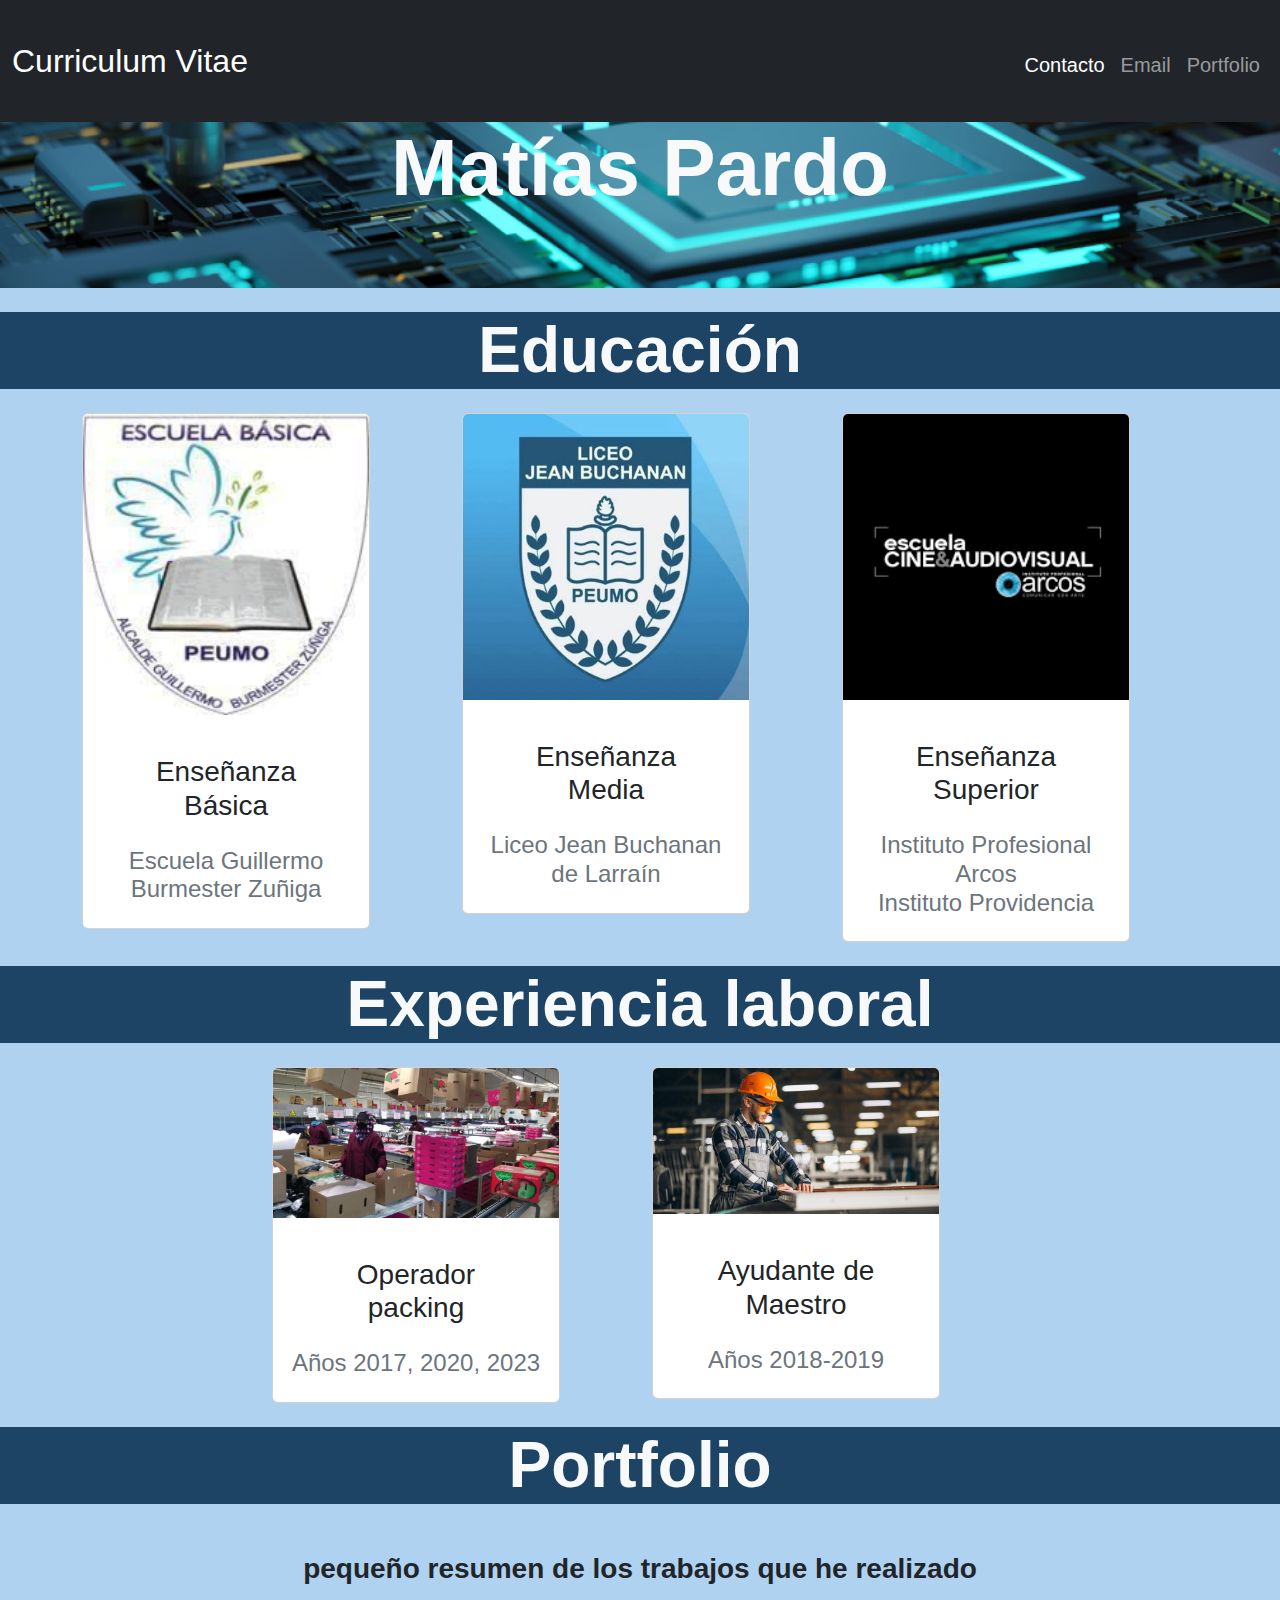
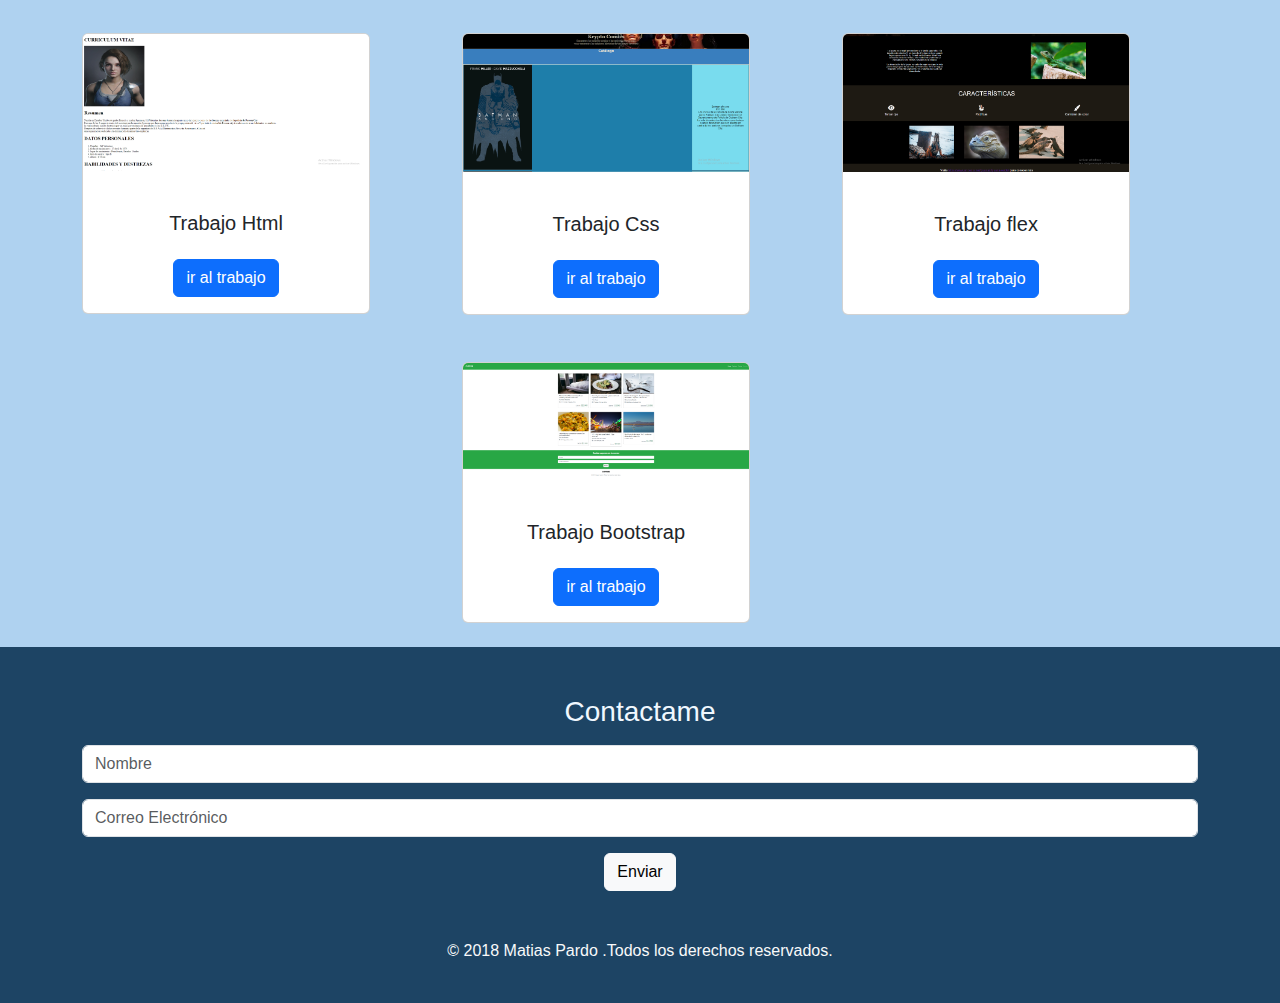
<file: index.html>
<!doctype html>
<html lang="es">
  <head>
    <meta charset="utf-8">
    <meta name="viewport" content="width=device-width, initial-scale=1">
    <title>Curriculum Vitae</title>
    <link href="https://cdn.jsdelivr.net/npm/bootstrap@5.3.3/dist/css/bootstrap.min.css" rel="stylesheet" integrity="sha384-QWTKZyjpPEjISv5WaRU9OFeRpok6YctnYmDr5pNlyT2bRjXh0JMhjY6hW+ALEwIH" crossorigin="anonymous">
    <link rel="stylesheet" href="./assets/css/style.css">
    <link rel="preconnect" href="https://fonts.googleapis.com">
    <link rel="preconnect" href="https://fonts.gstatic.com" crossorigin>
    <link href="https://fonts.googleapis.com/css2?family=Work+Sans:ital,wght@0,100..900;1,100..900&display=swap" rel="stylesheet">
  </head>
  <body>
    <nav class="navbar navbar-expand-lg navbar-dark bg-dark fixed-top">
      <div class="container-fluid">
        <a class="navbar-brand my-4 fs-2" href="#">Curriculum Vitae</a>
        <button class="navbar-toggler" type="button" data-bs-toggle="collapse" data-bs-target="#navbarNav" aria-controls="navbarNav" aria-expanded="false" aria-label="Toggle navigation">
          <span class="navbar-toggler-icon"></span>
        </button>
        <div class="collapse navbar-collapse" id="navbarSupportedContent">
          <ul class="navbar-nav ms-auto mt-2 mb-2 mb-lg-0 fs-5">
            <li class="nav-item">
              <a class="nav-link active" aria-current="page" href="#">Contacto</a>
            </li>
            <li class="nav-item">
              <a class="nav-link" aria-current="page" href="#">Email</a>
            </li>
            <li class="nav-item">
              <a class="nav-link" aria-current="page" href="#">Portfolio</a>
            </li>
          </ul>
        </div>
      </div>
    </nav>

    <section>
      <header id="bg-image" class="text-light text-center py-4 mt-5">
        <h1 class="display-1 fw-bold my-5">
          Matías Pardo
      </h1>  
      </header>
    </section>

    <section>
      <h2 class="display-3 fw-bold my-4 text-center color color-change text-light">Educación</h2>
      <div class="container text-center">
        <div class="row justify-content-center">
      <div class="col-md-4">
        <div class="card" style="width: 18rem;">
          <img src="./assets/img/burmester.jfif" class="card-img-top" alt="...">
          <div class="card-body">
            <h3 class="card-title m-4">Enseñanza Básica</h3>
            
            <h4 class="text-secondary">Escuela Guillermo Burmester Zuñiga</h4>
          </div>
        </div>
     </div>  
    
     <div class="col-md-4">
      <div class="card" style="width: 18rem;">
        <img src="./assets/img/EyQgiIbA_400x400.jpg" class="card-img-top" alt="...">
        <div class="card-body">
          <h3 class="card-title m-4">Enseñanza Media</h3>
          
          <h4 class="text-secondary">Liceo Jean Buchanan de Larraín</h4>
        </div>
      </div>
   </div>  
  
   <div class="col-md-4">
    <div class="card" style="width: 18rem;">
      <img src="./assets/img/arcos.png" class="card-img-top" alt="...">
      <div class="card-body">
        <h3 class="card-title m-4">Enseñanza Superior</h3>
        
        <h4 class="text-secondary">Instituto Profesional Arcos <br>Instituto Providencia</h4>
      </div>
    </div>
 </div>  

    </section>

    <section>
      <h2 class="display-3 fw-bold my-4 text-center color-change text-light">Experiencia laboral</h2>
      <div class="container text-center">
        <div class="row justify-content-center">
      <div class="col-md-4">
        <div class="card" style="width: 18rem;">
          <img src="./assets/img/articles-118636_imagen_portada.thumb_i860x450.jpg" class="card-img-top" alt="...">
          <div class="card-body">
            <h3 class="card-title m-4">Operador packing</h3>
            
            <h4 class="text-secondary">Años 2017, 2020, 2023</h4>
          </div>
        </div>
      </div>  
      
      <div class="col-md-4">
        <div class="card" style="width: 18rem;">
          <img src="./assets/img/maestro-constructor-de-un-hotel-conoce-sus-funciones.jpg" class="card-img-top" alt="...">
          <div class="card-body">
            <h3 class="card-title m-4">Ayudante de Maestro</h3>
            
            <h4 class="text-secondary"> Años 2018-2019</h4>
          </div>
        </div>
      </div>  
      
    </section>

      <section>
        <h2 class="display-3 fw-bold my-4 text-center color-change text-light">Portfolio</h2>
        <h3 class="text-center my-5 fw-bold">pequeño resumen de los trabajos que he realizado</h3>
        
        <div class="container text-center">
          <div class="row justify-content-center">
            <div class="col-md-4 mb-5">
              <div class="card" style="width: 18rem;">
                <img src="./assets/img/desafio_html.png" class="card-img-top" alt="...">
                <div class="card-body">
                  <h5 class="card-title m-4">Trabajo Html</h5>
                  
                  <a href="./assets/trabajos/HTML/index.html" target="_blank" class="btn btn-primary">ir al trabajo</a>
                </div>
              </div>
           </div>   
          

            <div class="col-md-4">
              <div class="card" style="width: 18rem;">
                <img src="./assets/img/desafio_css.png" class="card-img-top" alt="...">
                <div class="card-body">
                  <h5 class="card-title m-4">Trabajo Css</h5>
                  
                  <a href="./assets/trabajos/TRABAJO CSS/index.html" target="_blank" class="btn btn-primary">ir al trabajo</a>
                </div>
              </div>
           </div>  

        
            <div class="col-md-4">
              <div class="card" style="width: 18rem;">
                <img src="./assets/img/desafio_flex.png" class="card-img-top" alt="...">
                <div class="card-body">
                  <h5 class="card-title m-4">Trabajo flex</h5>
                 
                  <a href="./assets/trabajos/TRABAJO_FLEX/index.html" target="_blank" class="btn btn-primary">ir al trabajo</a>
                </div>
              </div>
           </div>  
          
         

        
            <div class="col-md-4">
              <div class="card" style="width: 18rem;">
                <img src="./assets/img/desafio_bootstrap.png" class="card-img-top" alt="...">
                <div class="card-body">
                  <h5 class="card-title m-4">Trabajo Bootstrap</h5>
                  
                  <a href="./assets/trabajos/TRABAJO_BOOTSTRAP/index.html" target="_blank" class="btn btn-primary">ir al trabajo</a>
                </div>
              </div>
           </div>  
          

      </section>

      <footer class="p-4 mt-4 text-center">
        <div class="container mb-3">
          <h3 class="form-label pt-4 mb-3">Contactame</h3>
          <input type="email" class="form-control" id="exampleFormControlInput1" placeholder="Nombre">
         </div>
         
         <div class="container mb-3">
         <input type="email" class="form-control" id="exampleFormControlInput1" placeholder="Correo Electrónico">
        </div>
        <button class="mb-4 btn btn-light">Enviar</button>
       </form>

        <section class="text-center">
          <div class="mt-4">
          </div>
          <p class="text-light mt-3">
            © 2018 Matias Pardo .Todos los derechos reservados.
          </p>
         </section>
      </footer>
    <script src="https://cdn.jsdelivr.net/npm/bootstrap@5.3.3/dist/js/bootstrap.bundle.min.js" integrity="sha384-YvpcrYf0tY3lHB60NNkmXc5s9fDVZLESaAA55NDzOxhy9GkcIdslK1eN7N6jIeHz" crossorigin="anonymous"></script>
  </body>
</html>
</file>
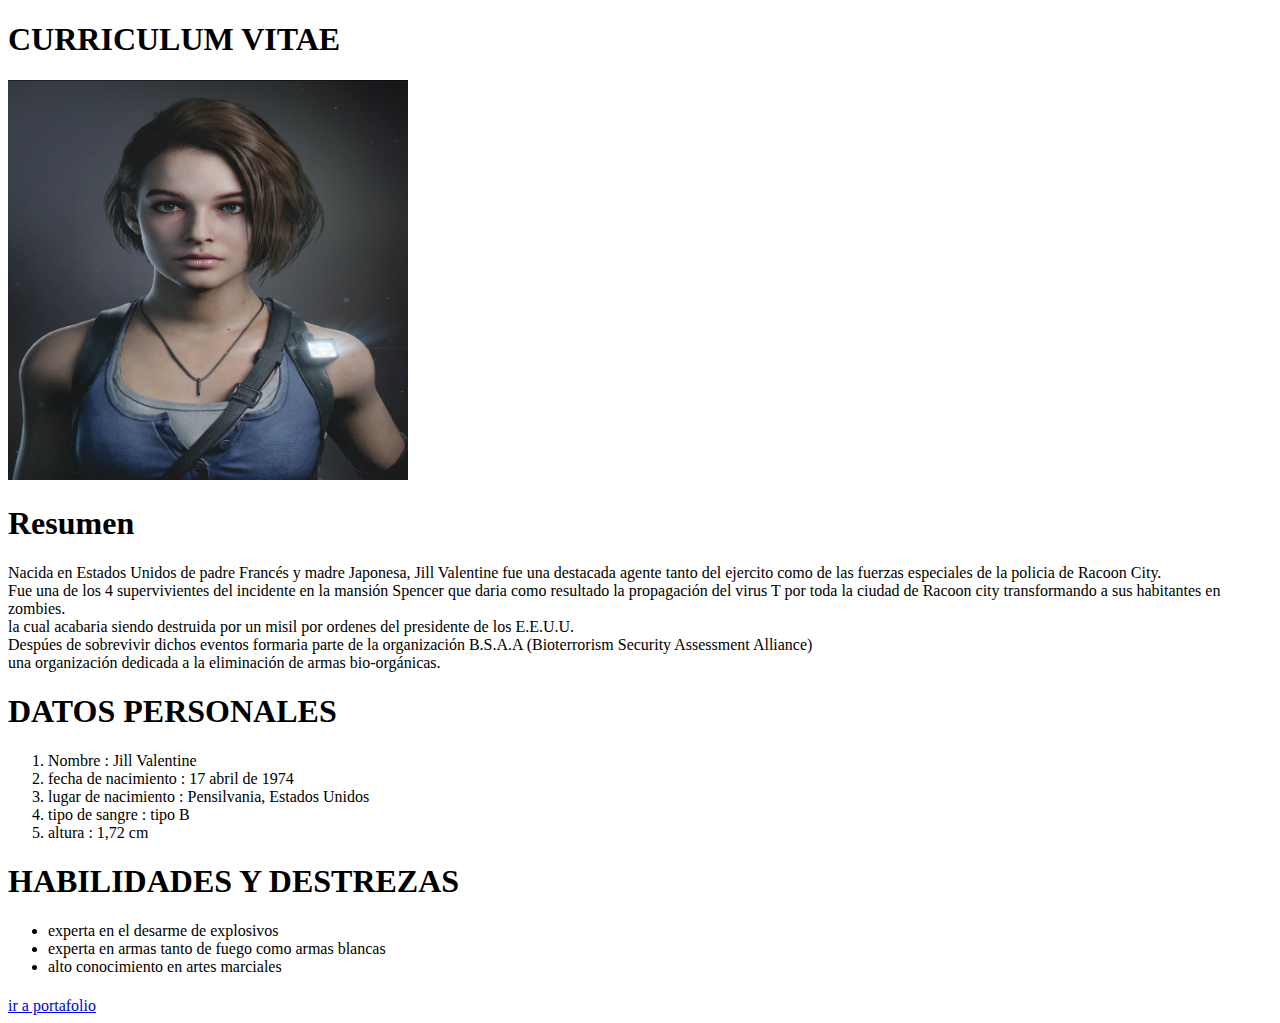
<file: assets/trabajos/HTML/index.html>
<!DOCTYPE html>
<html lang="es">
<head>
    <meta charset="UTF-8">
    <meta name="viewport" content="width=device-width, initial-scale=1.0">
    <link rel="shortcut icon" href="./assets/img/favicon-32x32.png" type="image/x-icon">
    <title>Cv Jill Valentine</title>
    
</head>
<body>
    <h1>CURRICULUM VITAE</h1>
    <img src="./assets/img/jill.jpg" alt="jill_pfp" width="400" height="400">
<h1>Resumen</h1>
<p>Nacida en Estados Unidos de padre Francés y madre Japonesa, Jill Valentine fue una destacada agente tanto del ejercito como
  de las fuerzas especiales de la policia de Racoon City.<br> Fue una de los 4 supervivientes del incidente en la mansión Spencer que daria como resultado
  la propagación del virus T por toda la ciudad de Racoon city transformando a sus habitantes en zombies. <br> la cual acabaria siendo destruida por un misil por ordenes del 
  presidente de los E.E.U.U.<br> Despúes de sobrevivir dichos eventos formaria parte de la organización B.S.A.A (Bioterrorism Security Assessment Alliance)<br>
  una organización dedicada a la eliminación de armas bio-orgánicas.
</p>
<h1>DATOS PERSONALES</h1>
<ol>
  <li>Nombre : Jill Valentine</li>
  <li>fecha de nacimiento : 17 abril de 1974</li>
  <li>lugar de nacimiento : Pensilvania, Estados Unidos</li>
  <li>tipo de sangre : tipo B</li>
  <li>altura : 1,72 cm</li>
</ol>
<h1>HABILIDADES Y DESTREZAS</h1>
<ul>
  <li>experta en el desarme de explosivos</li>
  <li>experta en armas tanto de fuego como armas blancas</li>
  <li>alto conocimiento en artes marciales</li>
</ul>
<h1></h1>
<a href="./portafolio.html" target="_blank">ir a portafolio</a>
</body>
</html>
</file>
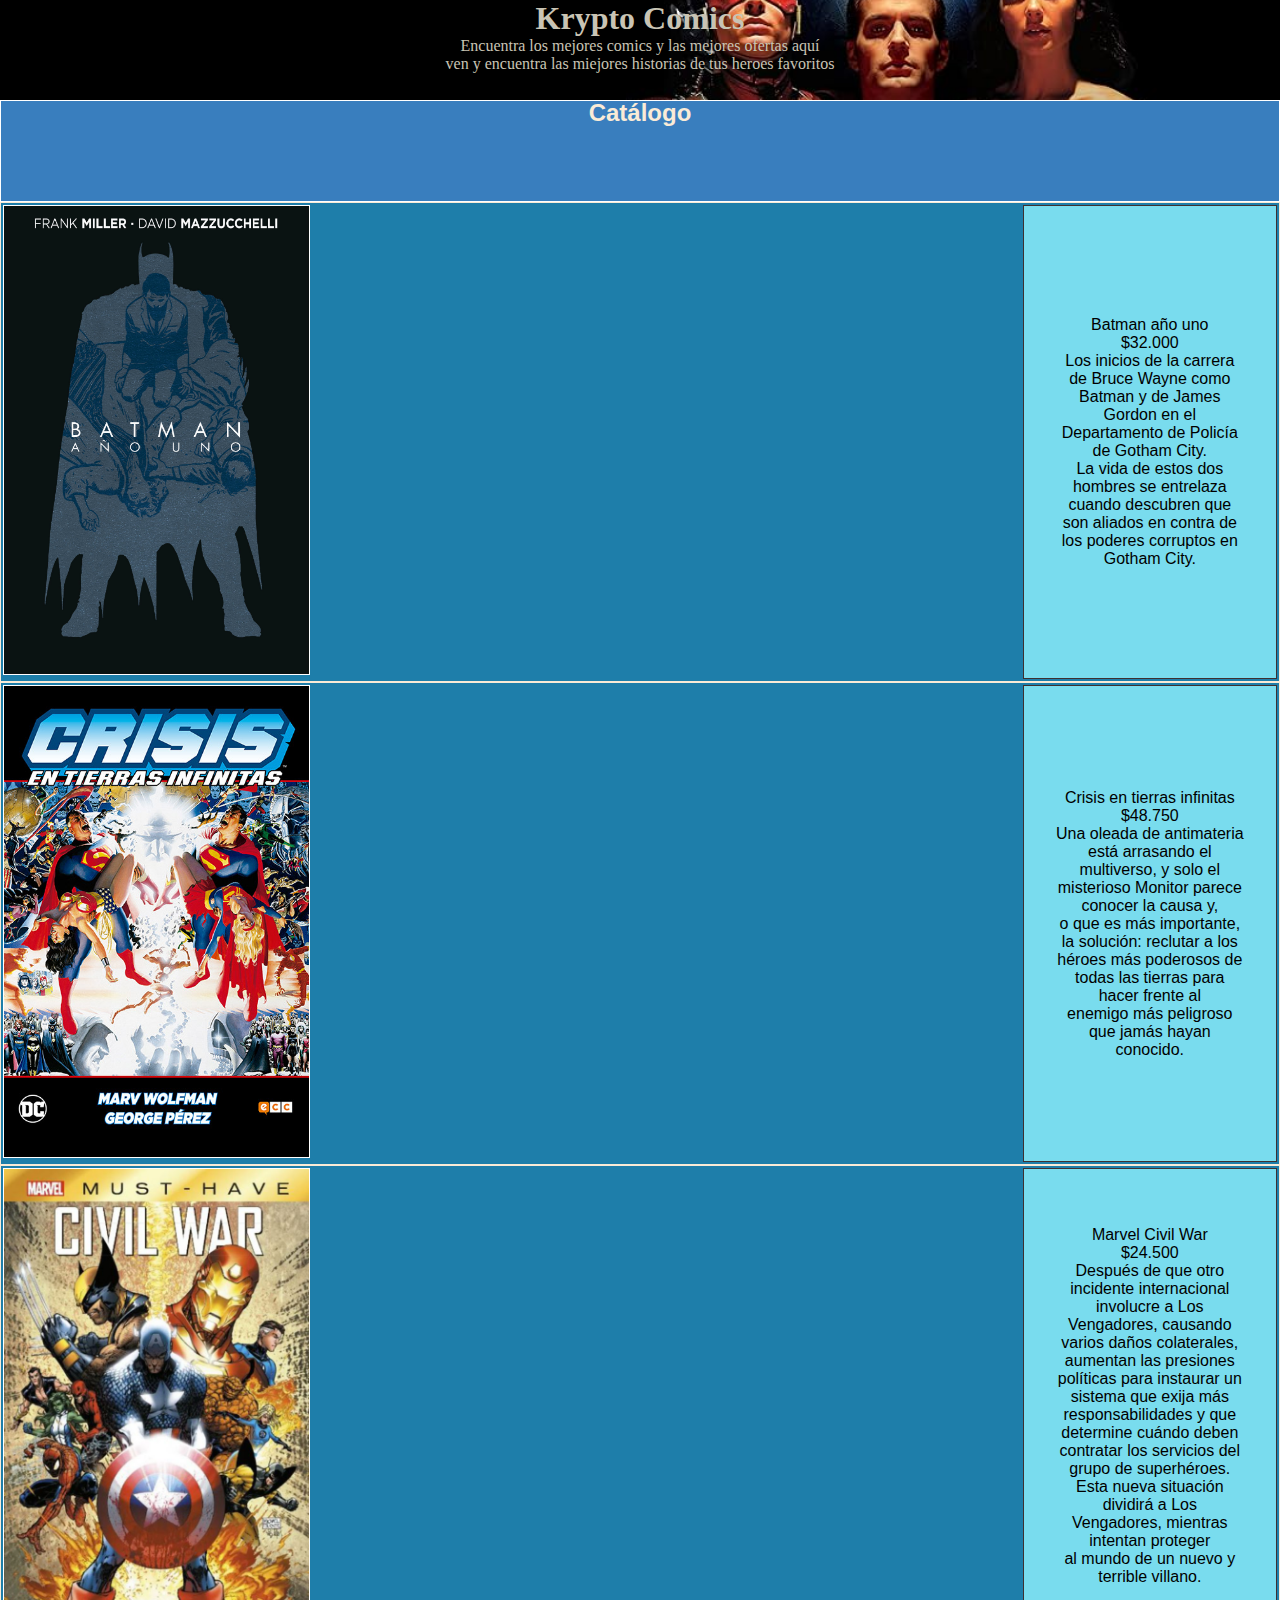
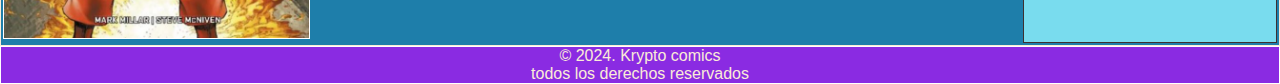
<file: assets/trabajos/TRABAJO CSS/index.html>
<!DOCTYPE html>
<html lang="en">
<head>
    <meta charset="UTF-8">
    <meta name="viewport" content="width=device-width, initial-scale=1.0">
    <link rel="shortcut icon" href="./assets/img/favicon-96x96.png" type="image/x-icon">
    <link rel="stylesheet" href="./assets/css/style.css">
    <title>Krypto Comics</title>
</head>
<body>
    <header>
      <h1>Krypto Comics</h1>
       <p>Encuentra los mejores comics y las mejores ofertas aquí</p>
       <p>ven y encuentra las miejores historias de tus heroes favoritos</p>
    </header>
    <h2>Catálogo</h2>
    <table class="comic"> 
      <tr>
        <td><img src="./assets/img/cubierta_batman_año_deluxe_carton_WEB.jpg" alt="Batman_año_uno"></td>
        <td class="description">Batman año uno
        <p class="precio_producto"> $32.000</p>
        <p class="desc_comic"> Los inicios de la carrera de Bruce Wayne como Batman y de James Gordon en el Departamento de Policía de Gotham City. <br>
          La vida de estos dos hombres se entrelaza cuando descubren que son aliados en contra de los poderes corruptos en Gotham City.</p>
         </td>
        </tr>
        <table class="comic">
          <tr>
            <td><img src="./assets/img/Cubierta_crisis_tierras_infinitas.jpg" alt="Crisis_tierras_infinitas"alt="Batman_año_uno"></td>
            <td class="description">Crisis en tierras infinitas
            <p class="precio_producto"> $48.750</p>
            <p class="desc_comic"> Una oleada de antimateria está arrasando el multiverso, y solo el misterioso Monitor parece conocer la causa y, <br>
              o que es más importante, la solución: reclutar a los héroes más poderosos de todas las tierras para hacer frente al <br>enemigo más peligroso que jamás hayan conocido.</p>
            </td>
          </tr>
        </table>
      <table class="comic">
        <tr>
          <td> <img src="./assets/img/4YVM6TIAGRPPRK4ETYMAT6KOMM.jpg" alt="Civil_war"alt="Batman_año_uno"></td>
          <td class="description">Marvel Civil War
            <p class="precio_producto"> $24.500</p>
            <p class="desc_comic"> Después de que otro incidente internacional involucre a Los Vengadores, causando varios daños colaterales, <br>
              aumentan las presiones políticas para instaurar un sistema que exija más responsabilidades y que determine cuándo deben <br>
              contratar los servicios del grupo de superhéroes. Esta nueva situación dividirá a Los Vengadores, mientras intentan proteger <br> 
              al mundo de un nuevo y terrible villano.</p>
              </td>
        </tr>
      </table>

    <footer>
      <p>© 2024. Krypto comics</p>
      <p> todos los derechos reservados</p>
      </footer>
</body>
</html>
</file>
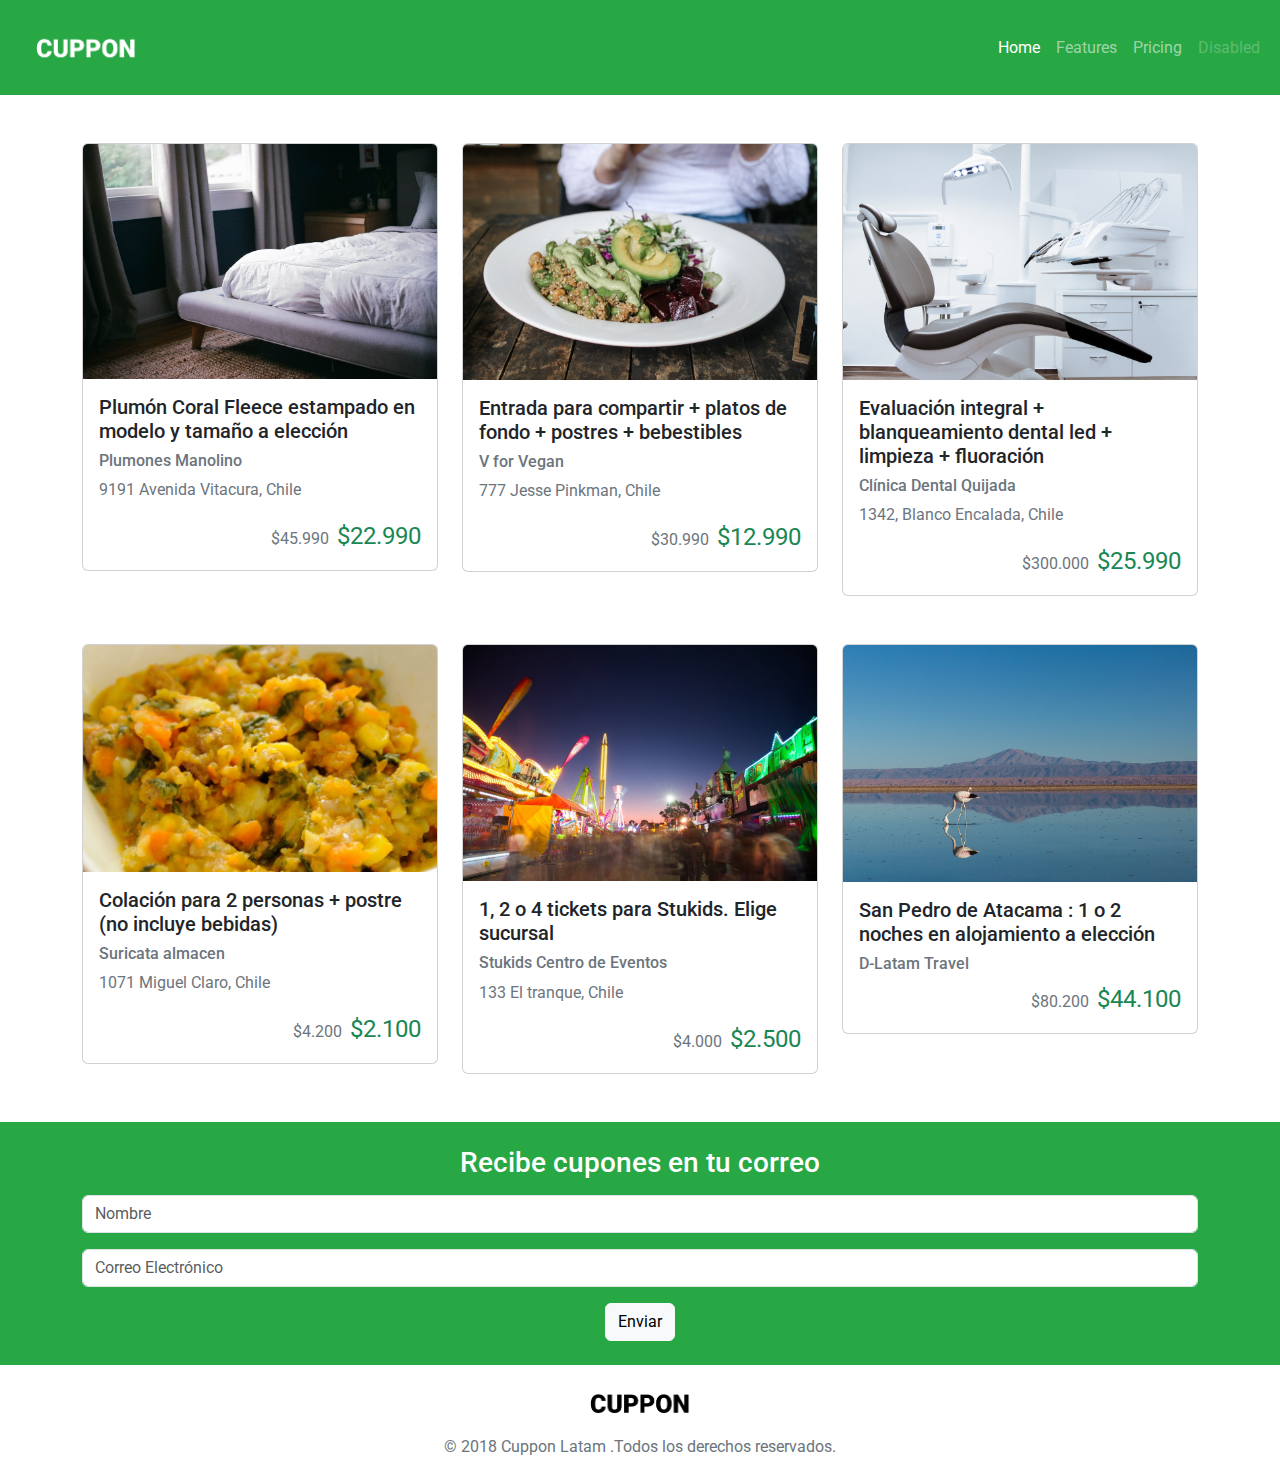
<file: assets/trabajos/TRABAJO_BOOTSTRAP/index.html>
<!doctype html>
<html lang="es">
  <head>
    <meta charset="utf-8">
    <meta name="viewport" content="width=device-width, initial-scale=1">
    <title>Bootstrap demo</title>
    <link href="https://cdn.jsdelivr.net/npm/bootstrap@5.3.3/dist/css/bootstrap.min.css" rel="stylesheet" integrity="sha384-QWTKZyjpPEjISv5WaRU9OFeRpok6YctnYmDr5pNlyT2bRjXh0JMhjY6hW+ALEwIH" crossorigin="anonymous">
    <link rel="stylesheet" href="./assets/css/style.css">
    <link rel="stylesheet" href="https://cdnjs.cloudflare.com/ajax/libs/font-awesome/6.6.0/css/all.min.css" integrity="sha512-Kc323vGBEqzTmouAECnVceyQqyqdsSiqLQISBL29aUW4U/M7pSPA/gEUZQqv1cwx4OnYxTxve5UMg5GT6L4JJg==" crossorigin="anonymous" referrerpolicy="no-referrer" />
  
  </head>
  <body class="font">
    <nav class="navbar navbar-expand-lg bg-greeny" data-bs-theme="dark">
      <div class="container-fluid">
        <a class="navbar-brand m-2 p-3" href="#">
          <img src="./assets/img/logo-white.png" alt="logo" width="100" height="">

        </a>  
        <button class="navbar-toggler m-4" type="button" data-bs-toggle="collapse" data-bs-target="#navbarNav" aria-controls="navbarNav" aria-expanded="false" aria-label="Toggle navigation">
          <span class="navbar-toggler-icon"></span>
        </button>
        <div class="collapse navbar-collapse justify-content-end" id="navbarNav">
          <ul class="navbar-nav">
            <li class="nav-item">
              <a class="nav-link active" aria-current="page" href="#">Home</a>
            </li>
            <li class="nav-item">
              <a class="nav-link" href="#">Features</a>
            </li>
            <li class="nav-item">
              <a class="nav-link" href="#">Pricing</a>
            </li>
            <li class="nav-item">
              <a class="nav-link disabled" aria-disabled="true">Disabled</a>
            </li>
          </ul>
        </div>
      </div>
    </nav>
  <main>
    <section class="container">
      <div class="row justify-content-center">
       <div class="col-md-4 mt-5">
        <div class="card">
         <img src="./assets/img/cupon-1.jpg" class="card-img-top" alt="img1">
          <div class="card-body">
            <h5 class="card-title">Plumón Coral Fleece estampado en modelo y tamaño a elección</h5>
             <h6 class="text-secondary">Plumones Manolino</h6>
               <p class="card-text text-secondary"><i class="fa-solid fa-location-dot"></i> 9191 Avenida Vitacura, Chile</p>
                <div class="d-flex justify-content-end align-items-baseline">
                 <span class="px-2 text-secondary">$45.990</span>
                   <span class="text-success fs-4">$22.990</span>
                </div>
            </div>
          </div>
         </div>
         <div class="col-md-4 mt-5">
          <div class="card">
           <img src="./assets/img/cupon-2.jpg" class="card-img-top" alt="img1">
            <div class="card-body">
              <h5 class="card-title">Entrada para compartir + platos de fondo + postres + bebestibles</h5>
               <h6 class="text-secondary">V for Vegan</h6>
                 <p class="card-text text-secondary"><i class="fa-solid fa-location-dot"></i> 777 Jesse Pinkman, Chile</p>
                  <div class="d-flex justify-content-end align-items-baseline">
                   <span class="px-2 text-secondary">$30.990</span>
                     <span class="text-success fs-4">$12.990</span>
                  </div>
              </div>
            </div>
           </div>
           <div class="col-md-4 mt-5">
            <div class="card">
             <img src="./assets/img/cupon-3.jpg" class="card-img-top" alt="img1">
              <div class="card-body">
                <h5 class="card-title">Evaluación integral + blanqueamiento dental led + limpieza + fluoración</h5>
                 <h6 class="text-secondary">Clínica Dental Quijada</h6>
                   <p class="card-text text-secondary"><i class="fa-solid fa-location-dot"></i> 1342, Blanco Encalada, Chile</p>
                    <div class="d-flex justify-content-end align-items-baseline">
                     <span class="px-2 text-secondary">$300.000</span>
                       <span class="text-success fs-4">$25.990</span>
                    </div>
                </div>
              </div>
             </div>
             <div class="col-md-4 mt-5">
              <div class="card">
               <img src="./assets/img/cupon-4.jpg" class="card-img-top" alt="img1">
                <div class="card-body">
                  <h5 class="card-title">Colación para 2 personas + postre (no incluye bebidas)</h5>
                   <h6 class="text-secondary">Suricata almacen</h6>
                     <p class="card-text text-secondary"><i class="fa-solid fa-location-dot"></i> 1071 Miguel Claro, Chile</p>
                      <div class="d-flex justify-content-end align-items-baseline">
                       <span class="px-2 text-secondary">$4.200</span>
                         <span class="text-success fs-4">$2.100</span>
                      </div>
                  </div>
                </div>
               </div>
               <div class="col-md-4 mt-5">
                <div class="card">
                 <img src="./assets/img/cupon-5.jpg" class="card-img-top" alt="img1">
                  <div class="card-body">
                    <h5 class="card-title">1, 2 o 4 tickets para Stukids. Elige sucursal</h5>
                     <h6 class="text-secondary">Stukids Centro de Eventos</h6>
                       <p class="card-text text-secondary"><i class="fa-solid fa-location-dot"></i> 133 El tranque, Chile</p>
                        <div class="d-flex justify-content-end align-items-baseline">
                         <span class="px-2 text-secondary">$4.000</span>
                           <span class="text-success fs-4">$2.500</span>
                        </div>
                    </div>
                  </div>
                 </div>
                 <div class="col-md-4 mt-5">
                  <div class="card">
                   <img src="./assets/img/cupon-6.jpg" class="card-img-top" alt="img1">
                    <div class="card-body">
                      <h5 class="card-title">San Pedro de Atacama : 1 o 2 noches en alojamiento a elección</h5>
                       <h6 class="text-secondary">D-Latam Travel</h6>
                         
                          <div class="d-flex justify-content-end align-items-baseline">
                           <span class="px-2 text-secondary">$80.200</span>
                             <span class="text-success fs-4">$44.100</span>
                          </div>
                      </div>
                    </div>
                   </div>
         </div>
       </div>
     </div>
   </section>


  <section class="bg-greeny text-center text-white mt-5">
     <form action="mt-5">
     
      <div class="container mb-3">
       <h3 class="form-label pt-4 mb-3">Recibe cupones en tu correo</h3>
       <input type="email" class="form-control" id="exampleFormControlInput1" placeholder="Nombre">
      </div>
      
      <div class="container mb-3">
      <input type="email" class="form-control" id="exampleFormControlInput1" placeholder="Correo Electrónico">
     </div>
     <button class="mb-4 btn btn-light">Enviar</button>
    </form>
   
  </section>
  <footer>
     <section class="text-center">
      <div class="mt-4">
        <img src="./assets/img/logo-black.png" alt="logo_footer" width="100" >
      </div>
      <p class="text-secondary mt-3">
        © 2018 Cuppon Latam .Todos los derechos reservados.
      </p>
     </section>

    </footer>
  
  </main>  
    
    <script src="https://cdn.jsdelivr.net/npm/bootstrap@5.3.3/dist/js/bootstrap.bundle.min.js" integrity="sha384-YvpcrYf0tY3lHB60NNkmXc5s9fDVZLESaAA55NDzOxhy9GkcIdslK1eN7N6jIeHz" crossorigin="anonymous"></script>
  </body>
  </html>
</file>
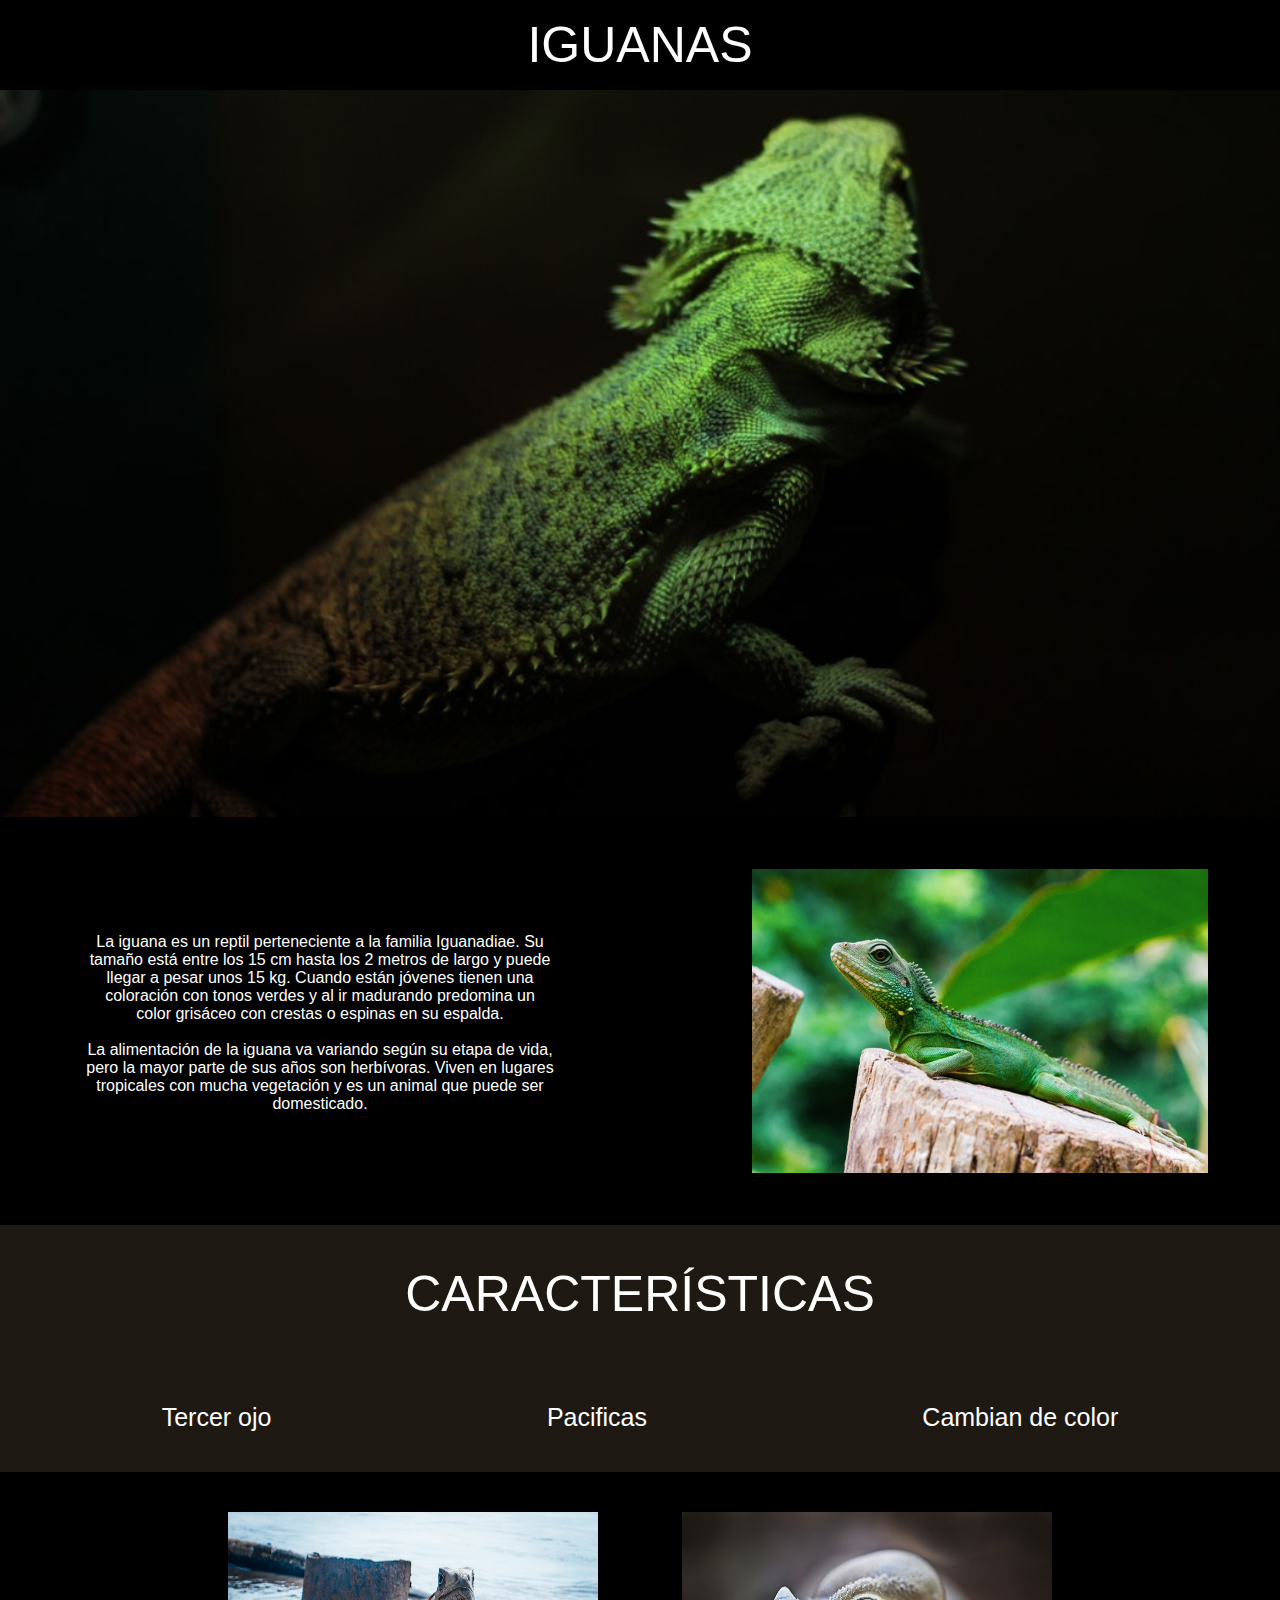
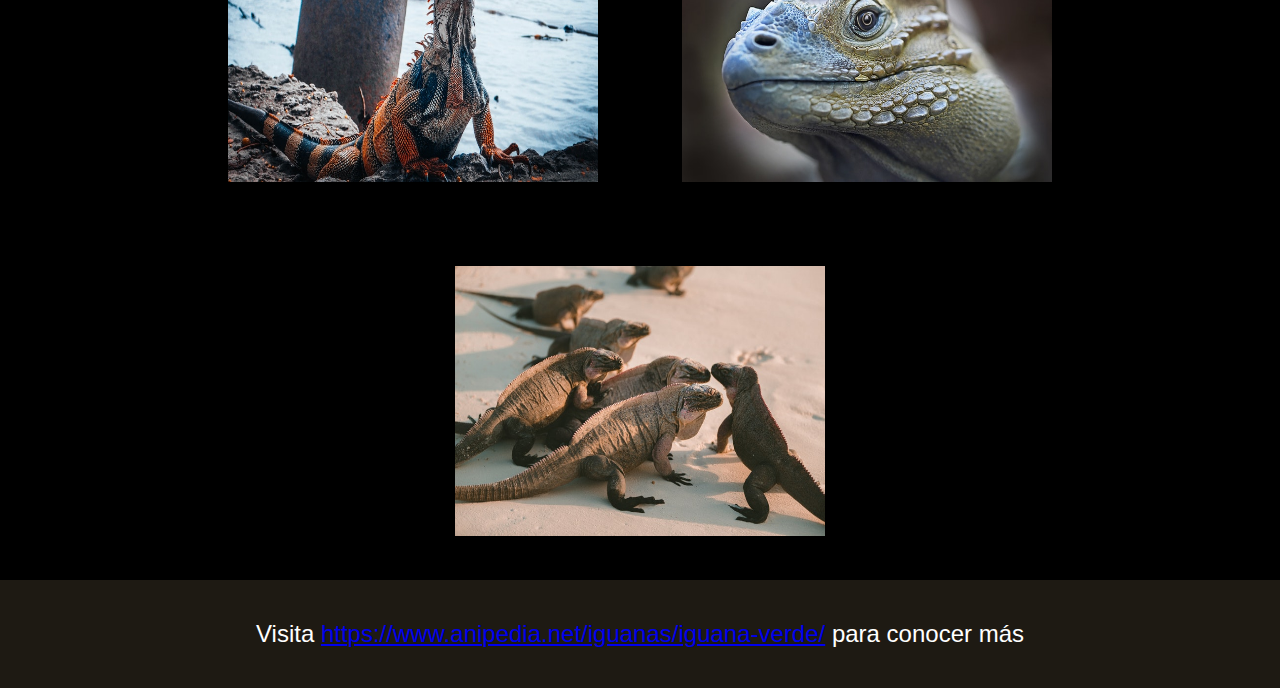
<file: assets/trabajos/TRABAJO_FLEX/index.html>
<!DOCTYPE html>
<html lang="es">
<head>
  <meta charset="UTF-8">
  <meta name="viewport" content="width=device-width, initial-scale=1.0">
  <link rel="shortcut icon" href="favicon.ico" type="image/x-icon">
  <link rel="stylesheet" href="https://cdnjs.cloudflare.com/ajax/libs/font-awesome/6.6.0/css/all.min.css" integrity="sha512-Kc323vGBEqzTmouAECnVceyQqyqdsSiqLQISBL29aUW4U/M7pSPA/gEUZQqv1cwx4OnYxTxve5UMg5GT6L4JJg==" crossorigin="anonymous" referrerpolicy="no-referrer" />
  <link rel="stylesheet" href="./assets/css/style.css">
  <title>Iguanas</title>
</head>
<body>
  <header>
    <h1>IGUANAS</h1>
    <figure>
      <img style="width:100%; height:100%" src="./assets/img/bg-header.jpg" alt="iguana_header">
    </figure>
  </header>
  <main>
    <section class="order">
      <article class="texto">
        <p>La iguana es un reptil perteneciente a la familia Iguanadiae. Su <br> tamaño está entre los 15 cm hasta los 2 metros de largo y puede <br>llegar a pesar unos 15 kg. Cuando están jóvenes
          tienen una <br>coloración con tonos verdes y al ir madurando predomina un <br>color grisáceo con crestas o espinas en su espalda. <br> 
          <br>La alimentación de la iguana va variando según su etapa de vida, <br> pero la mayor parte de sus años son herbívoras. Viven en lugares <br>tropicales con mucha vegetación y es un animal 
          que puede ser <br>domesticado.
      </article>
    <figure>
      <img src="./assets/img/iguana-1.jpg" alt="iguana_de_lado">
    </figure>  
    </section>
  <section class="container">
      <h2>CARACTERÍSTICAS</h2>
      <section class="flex">

      <article>
        <i class="fa-solid fa-eye fa-3x"></i>
        <p>Tercer ojo</p>
      </article>
      <article>
        <i class="fa-solid fa-hand-peace fa-3x"></i>
        <p>Pacificas</p>
      </article>
      <article>
        <i class="fa-solid fa-paintbrush fa-3x"></i>
        <p>Cambian de color</p>
      </article>
    
    </section>
  </section>
  <section class="imagenes">
    <figure>
      <img src="./assets/img/iguana-2.jpg" alt="">
      <img src="./assets/img/iguana-3.jpg" alt="">
      <img src="./assets/img/iguana-4.jpg" alt="">
    </figure>
  </section>
  <footer>
    <p>Visita <a href="https://www.anipedia.net/iguanas/iguana-verde/" target="_blank"> https://www.anipedia.net/iguanas/iguana-verde/</a> para conocer más</p>
  </footer>  

  </main>
</body>
</html>
</file>
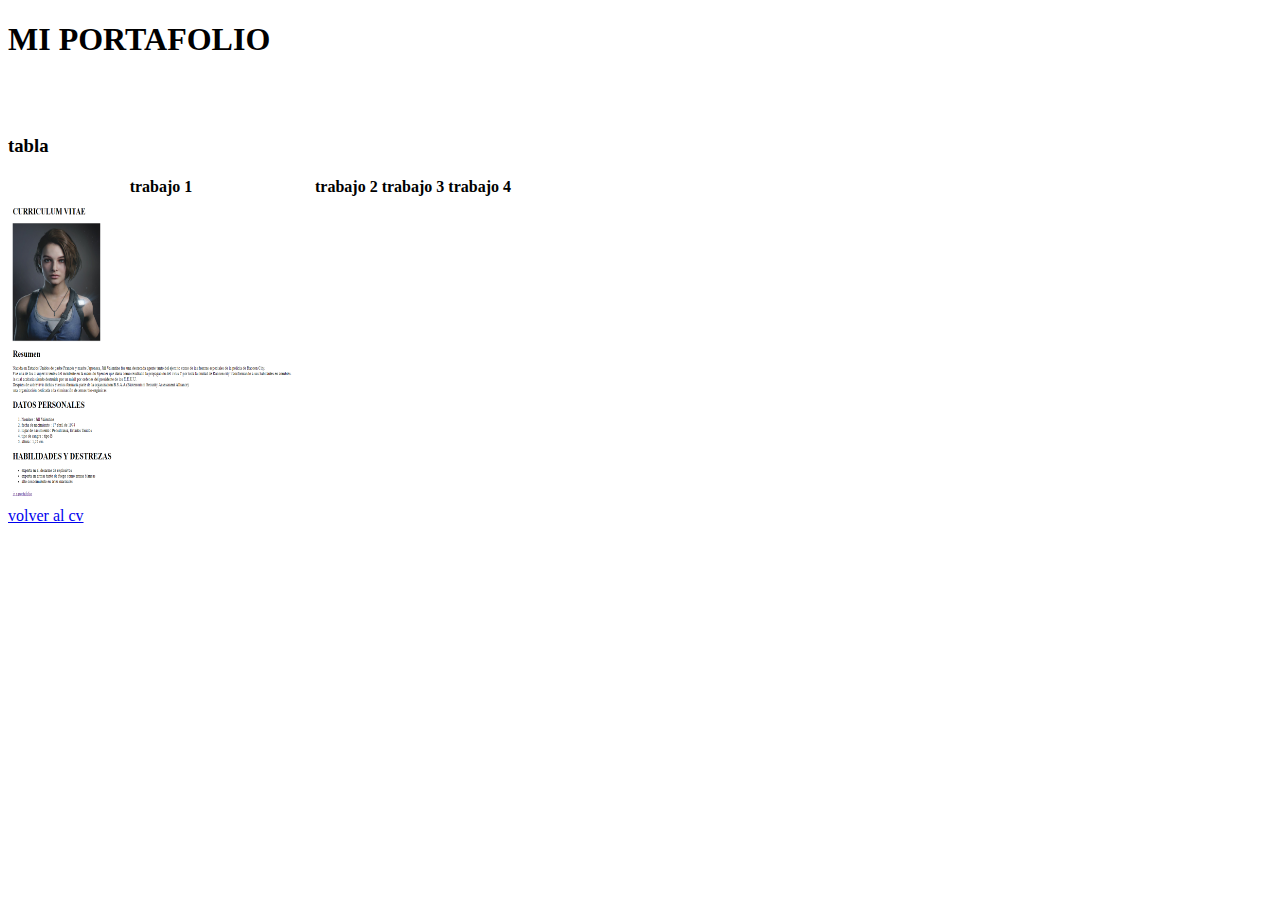
<file: assets/trabajos/HTML/portafolio.html>
<!DOCTYPE html>
<html lang="es">
<head>
    <meta charset="UTF-8">
    <meta name="viewport" content="width=device-width, initial-scale=1.0">
    <title>Portafolio</title>
</head>
<body>
 <h1>MI PORTAFOLIO</h1>
 <BR></BR>  
 <h3>tabla</h3> 
 <table>
  <thead>
   <th>trabajo 1</th>
   <th>trabajo 2</th>
   <th>trabajo 3</th>
   <th>trabajo 4</th>
</thead>
<tbody>
  <tr>
    <td><img src="./assets/img/jill_cv_screenshoot.png" alt="captura_pantalla_trabajo" width="300" height="300"></td>
    <td></td>
    <td></td>
    <td></td>
  </tr>
</tbody>
 </table>
 <a href="./index.html">volver al cv</a>
</body>
</html>
</file>
<file: assets/css/style.css>
body{
  background: rgb(175, 210, 240);
  font-family: "Work-Sans", sans-serif;
  font-optical-sizing: auto;
  font-style: normal;
}


#bg-image{
  background-image: url(../img/65f8c4a43007d.png);
  background-size: cover;
  background-repeat: no-repeat;
  background-position: center;
}

footer{
  background-color: rgb(29, 68, 100) ;
  padding: 2em;
  color: aliceblue;

}

.color-change{
  background-color: rgb(29, 68, 100);
}
</file>
<file: assets/trabajos/TRABAJO CSS/assets/css/style.css>
*{
    margin: 0px;
    padding: 0px;
}


body{
    background: rgb(30, 126, 170);
    font-family: Arial, Helvetica, sans-serif;
    color: antiquewhite;
}
header{
    font-family: Georgia, 'Times New Roman', Times, serif;
    color: rgb(201, 196, 180);
    border-color: black;
    background: rgb(28, 40, 209);
    background-image: url('../img/14860db58706ae4748e6770f7902886fb440f4bded379a218b988ac8e2b0dcdc._SX1080_FMjpg_.jpg');
    background-repeat: no-repeat; 
    background-position: center;
    background-size: cover;
    width: 100%;
    height: 100px;
    margin: 0px auto;
    border: 1px;
    text-align: center;
 
}
h2 {
    text-align: center;
    line-height: 100%;
    height: 100px;
    border: 1px solid white;
    background-color: rgb(57, 126, 190);


    
}

.comic{
    width: 100%;
    border: 1px solid ;
}
.comic td img{
    width: 30%;
    border: 1px solid white;
     
    
    

}
.description{
    width: 20%;
    border: 1px solid rgb(63, 48, 48); 
    padding: 2em;
    text-align: center;
    background-color: rgb(121, 220, 238);
    color: black;
    
}  

footer{
    background-color: blueviolet;
    border: 1px solid white;
    text-align: center;

}
</file>
<file: assets/trabajos/TRABAJO_BOOTSTRAP/assets/css/style.css>
@import url('https://fonts.googleapis.com/css2?family=Roboto:ital,wght@0,100;0,300;0,400;0,500;0,700;0,900;1,100;1,300;1,400;1,500;1,700;1,900&display=swap');

.bg-greeny{
  background-color: #28A745;
}

.font{
font-family: "roboto", sans-serif;
}
</file>
<file: assets/trabajos/TRABAJO_FLEX/assets/css/style.css>
*{
  margin: 0;
  padding: 0;
  box-sizing: border-box
}
@import url('https://fonts.googleapis.com/css2?family=Raleway:ital,wght@0,100..900;1,100..900&display=swap');

body{
  background-color: black;
  color: white;
  font-family: 'raleway', sans-serif;
  text-align: center;
}
 header h1{
  font-size: 50px;
  padding: 1rem;
  font-weight: 50;
  
 }
 header figure{
  width: 100%;
  height: 100%;
  background-size: cover;
  opacity: 10;
 }
 .order{
  
  display: flex;
  justify-content: space-evenly;
  align-items: center;
 }
.texto{
  
  text-align: center;
  width: 40%;
  margin: auto;
}
.order figure{
  
  margin: auto;
  width: 40%;
}
.order figure img{
  padding: 3rem;
 height: 400px;

}
  
 .container{
  
  background-color: #1E1A13;
} 
.container h2{
  padding: 2.5rem;
  font-size: 50px;
  font-weight: 20;

}
 .flex{
  
  display: flex;
  justify-content: space-around;
  padding: 24px;
  
 }
 .flex article p{
  padding: 1rem;
  font-size: 25px;
  
 }
 .imagenes{
  
  display: flex;
  justify-content: space-evenly;
  background-color: black;
  width: 100%;
  
 }
 .imagenes figure img{
  
   width: 450px;
   height: 350px;
  padding: 2.5rem;
 }
 
 footer{
  background-color: #1E1A13;
  padding: 2.5rem;
  font-size: 1.5rem;
}
</file>
